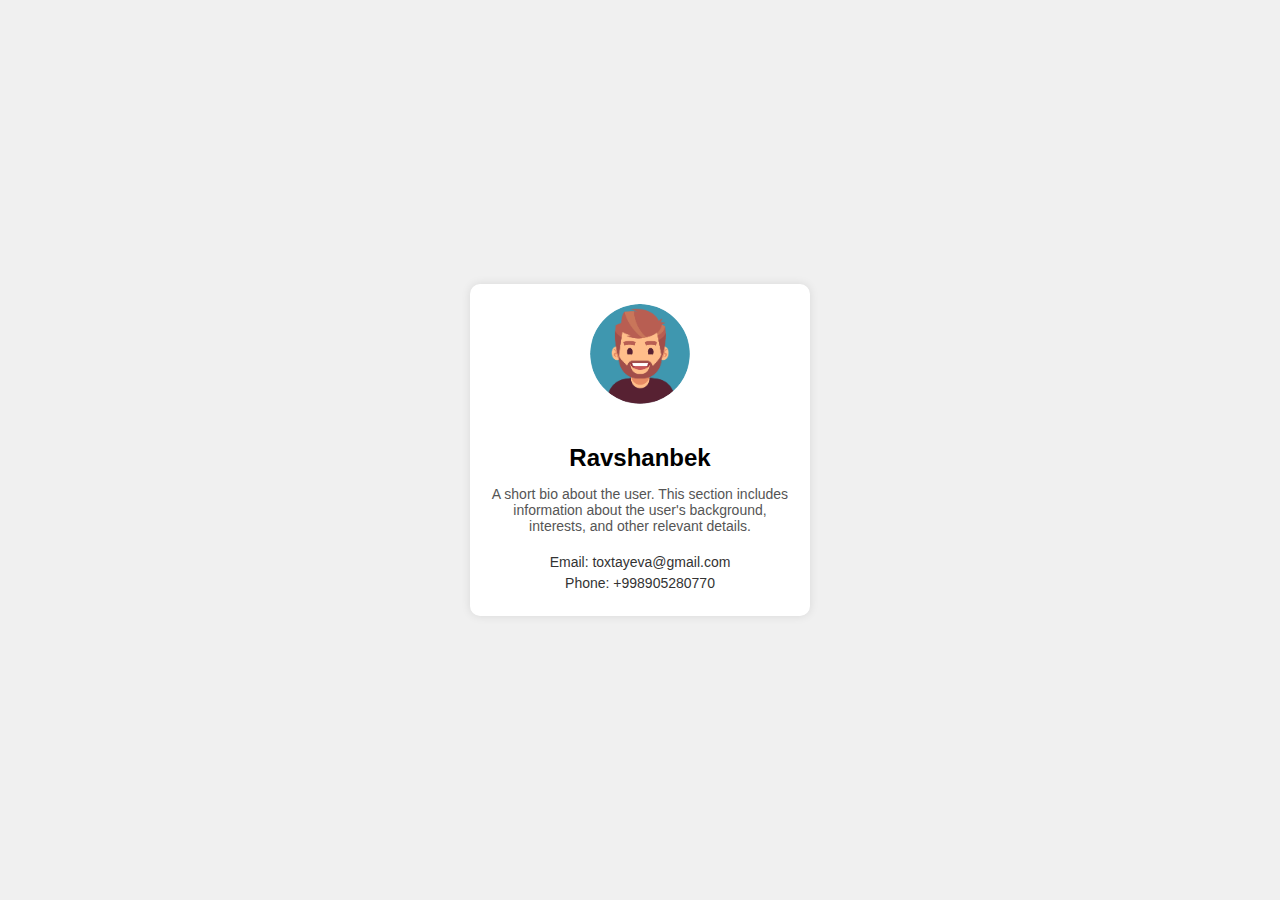
<file: task1/index.html>
<!DOCTYPE html>
<html lang="en">
<head>
    <meta charset="UTF-8">
    <meta name="viewport" content="width=device-width, initial-scale=1.0">
    <title>User Profile</title>
    <link rel="stylesheet" href="index.css">
</head>
<body>
    <div class="profile-container">
        <img src="./icon-256x256.png" alt="User Avatar" class="avatar">
        <h1>Ravshanbek</h1>
        <p class="bio">A short bio about the user. This section includes information about the user's background, interests, and other relevant details.</p>
        <div class="contact-info">
            <p>Email: toxtayeva@gmail.com</p>
            <p>Phone: +998905280770</p>
        </div>
    </div>
</body>
</html>
</file>
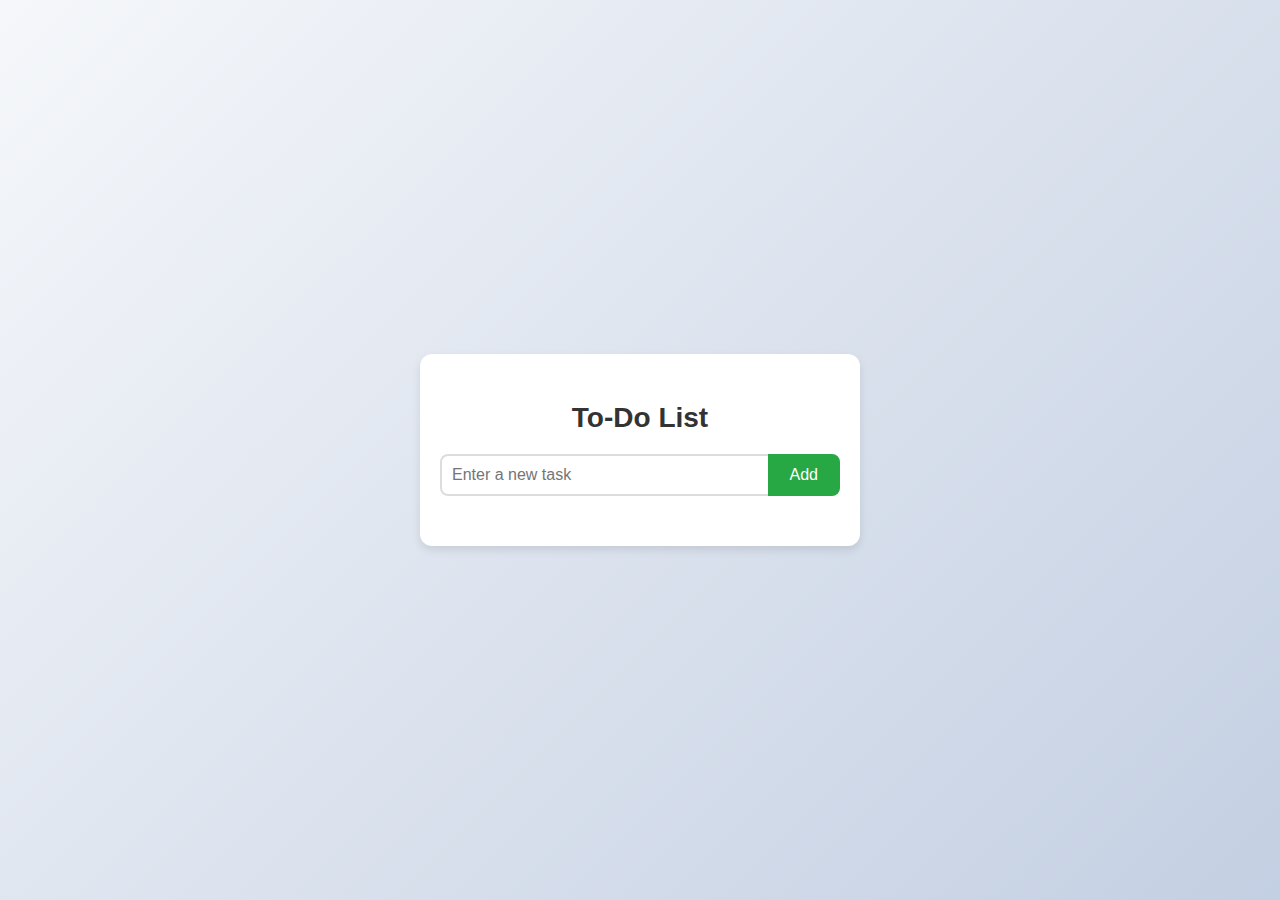
<file: task2/index.html>
<!DOCTYPE html>
<html lang="en">
<head>
    <meta charset="UTF-8">
    <meta name="viewport" content="width=device-width, initial-scale=1.0">
    <title>To-Do List</title>
    <link rel="stylesheet" href="index.css">
</head>
<body>
    <div class="todo-container">
        <h1>To-Do List</h1>
        <div class="input-group">
            <input type="text" id="todo-input" placeholder="Enter a new task">
            <button id="add-todo">Add</button>
        </div>
        <ul id="todo-list"></ul>
    </div>
    <script src="index.js"></script>
</body>
</html>
</file>
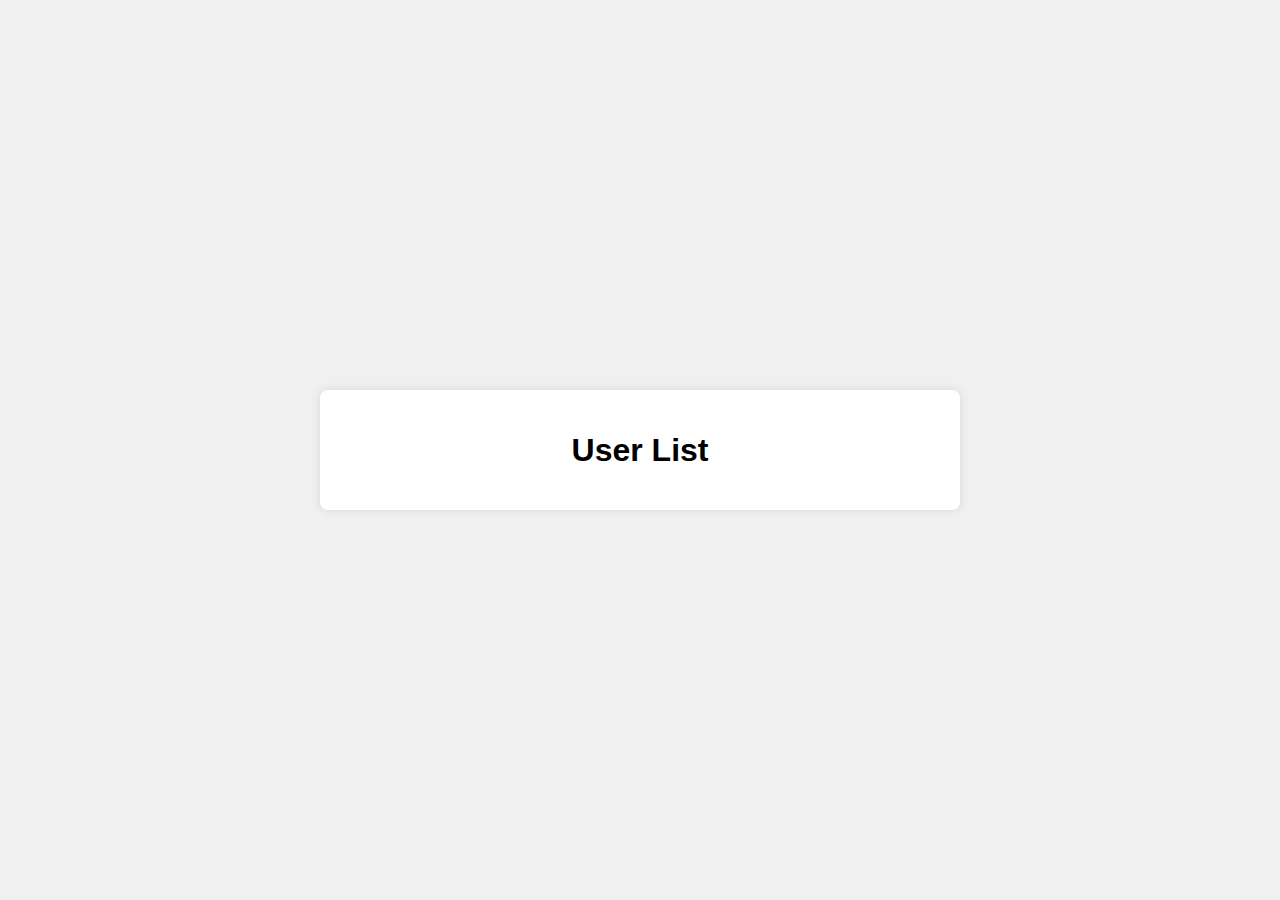
<file: task4/index.html>
<!DOCTYPE html>
<html lang="en">
<head>
    <meta charset="UTF-8">
    <meta name="viewport" content="width=device-width, initial-scale=1.0">
    <title>User List</title>
    <link rel="stylesheet" href="index.css">
</head>
<body>
    <div class="container">
        <h1>User List</h1>
        <div id="userList" class="user-list"></div>
        <div id="userDetails" class="user-details">
        </div>
    </div>

    <script src="index.js"></script>
</body>
</html>
</file>
<file: task1/index.css>
body {
    font-family: Arial, sans-serif;
    margin: 0;
    padding: 0;
    display: flex;
    justify-content: center;
    align-items: center;
    height: 100vh;
    background-color: #f0f0f0;
}

.profile-container {
    background-color: #fff;
    padding: 20px;
    border-radius: 10px;
    box-shadow: 0 0 10px rgba(0, 0, 0, 0.1);
    text-align: center;
    width: 300px;
    max-width: 100%;
}

.avatar {
    width: 100px;
    height: 100px;
    border-radius: 50%;
    margin-bottom: 20px;
}

h1 {
    font-size: 24px;
    margin-bottom: 10px;
}

.bio {
    font-size: 14px;
    color: #555;
    margin-bottom: 20px;
}

.contact-info p {
    margin: 5px 0;
    font-size: 14px;
    color: #333;
}

@media (max-width: 600px) {
    .profile-container {
        width: 90%;
    }

    .avatar {
        width: 80px;
        height: 80px;
    }

    h1 {
        font-size: 20px;
    }

    .bio, .contact-info p {
        font-size: 12px;
    }
}
</file>
<file: task2/index.css>
body {
    font-family: 'Arial', sans-serif;
    margin: 0;
    padding: 0;
    display: flex;
    justify-content: center;
    align-items: center;
    height: 100vh;
    background: linear-gradient(135deg, #f5f7fa 0%, #c3cfe2 100%);
}
.todo-container {
    background-color: #ffffff;
    padding: 30px 20px;
    border-radius: 12px;
    box-shadow: 0 4px 8px rgba(0, 0, 0, 0.1);
    width: 400px;
    max-width: 90%;
}

h1 {
    font-size: 28px;
    color: #333333;
    margin-bottom: 20px;
    text-align: center;
}

.input-group {
    display: flex;
    margin-bottom: 20px;
}

input {
    flex-grow: 1;
    padding: 10px;
    border: 2px solid #ddd;
    border-radius: 8px 0 0 8px;
    border-right: none;
    font-size: 16px;
}

button {
    padding: 10px 20px;
    border: 2px solid #28a745;
    background-color: #28a745;
    color: #ffffff;
    border-radius: 0 8px 8px 0;
    cursor: pointer;
    font-size: 16px;
    transition: background-color 0.3s, border-color 0.3s;
}

button:hover {
    background-color: #218838;
    border-color: #218838;
}

ul {
    list-style-type: none;
    padding: 0;
}

li {
    display: flex;
    justify-content: space-between;
    align-items: center;
    padding: 12px 10px;
    margin-bottom: 10px;
    background-color: #f9f9f9;
    border-radius: 8px;
    box-shadow: 0 2px 4px rgba(0, 0, 0, 0.1);
}

li.completed {
    text-decoration: line-through;
    color: #888888;
}

button.delete {
    background-color: #dc3545;
    border: none;
    padding: 6px 12px;
    border-radius: 5px;
    cursor: pointer;
    color: #ffffff;
    transition: background-color 0.3s;
}

button.delete:hover {
    background-color: #c82333;
}
</file>
<file: task4/index.css>
body {
    font-family: Arial, sans-serif;
    background-color: #f0f0f0;
    display: flex;
    justify-content: center;
    align-items: center;
    height: 100vh;
    margin: 0;
}

.container {
    background-color: #fff;
    padding: 20px;
    border-radius: 8px;
    box-shadow: 0 0 10px rgba(0, 0, 0, 0.1);
    width: 80%;
    max-width: 600px;
}

h1 {
    text-align: center;
}

.user-list {
    display: flex;
    flex-wrap: wrap;
    gap: 10px;
}

.user-card {
    background-color: #f9f9f9;
    padding: 10px;
    border-radius: 8px;
    cursor: pointer;
    width: calc(50% - 10px); /* Two columns layout */
    box-sizing: border-box;
    transition: background-color 0.3s ease;
}

.user-card:hover {
    background-color: #e9e9e9;
}

.user-details {
    display: none;
    margin-top: 20px;
}

.user-details.active {
    display: block;
}
</file>
